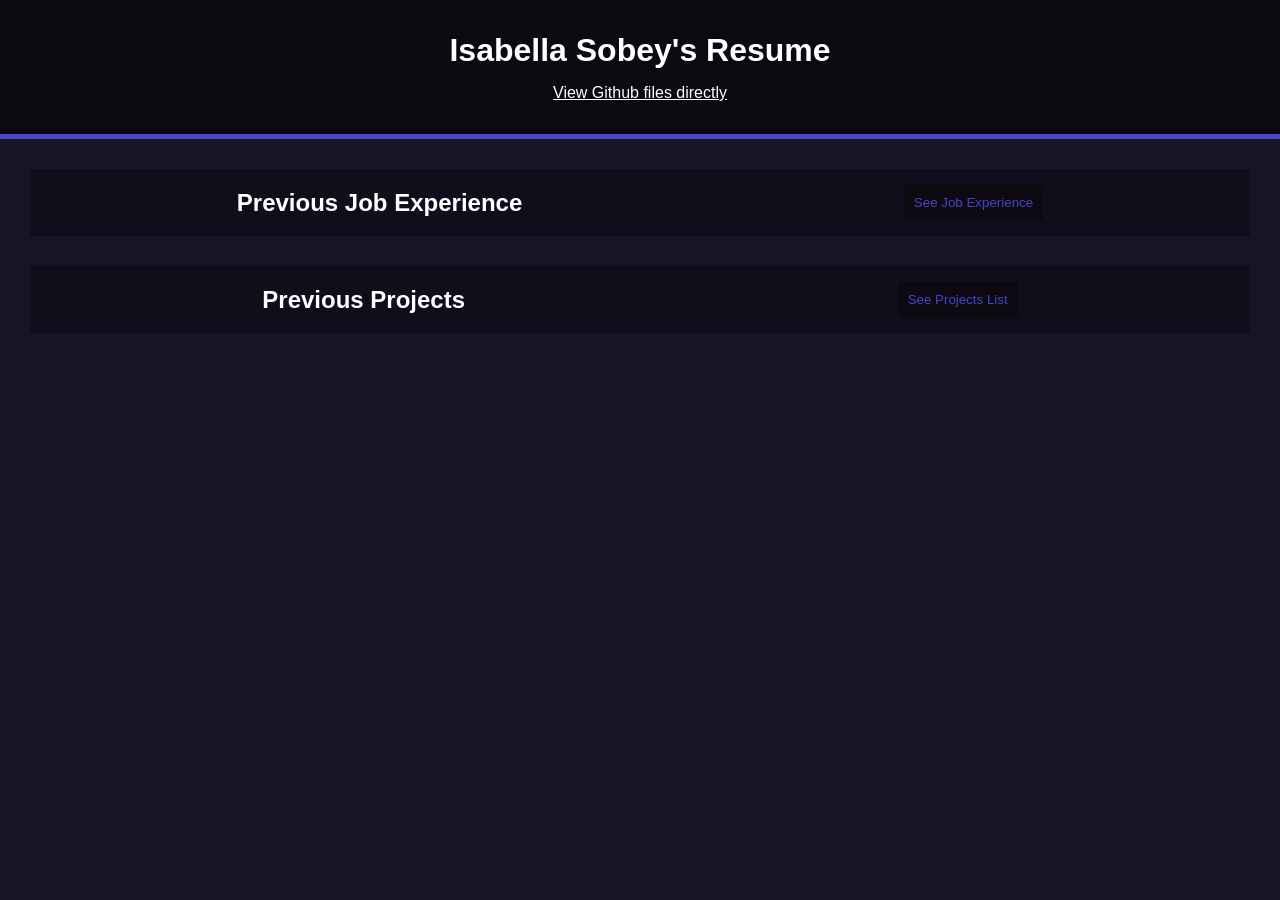
<file: index.html>
<!DOCTYPE html>
<html lang="en">
    <head>
        <link rel="stylesheet" href="styles.css"/>
        <meta charset="UTF-8">
        <meta name="viewport" content="width=device-width, initial-scale=1.0"/>
        <div class="heading">
            <h1 id="index-name">Isabella Sobey's Resume</h1>
            <a id="link" href="https://github.com/IssyUP2U/Resume">View Github files directly</a>
        </div>
    </head>
<div class="flex-container">
    <body>
        <div class="item">
            <div class="section"><p class="title">Previous Job Experience</p>
            <span class="index-button">
                <button id="goTo" type="button" onclick="myFunction()">See Job Experience</button>
            </span>
                <script>
                function myFunction() {
                    var col=document.getElementById("goTo");
                    col.style.backgroundColor="#000000";
                    window.location.href = "job_experience.html";
                    }
                </script>
            </div>
        </div>
    </body>

    <body>
        <div class="item index">
            <div class="section"><p class="title">Previous Projects</p>
            <span class="index-button">
                <button id="goTo" type="button" onclick="myFunction2()">See Projects List</button>
            </span>
                <script>
                function myFunction2() {
                    var col=document.getElementById("goTo");
                    col.style.backgroundColor="#000000";
                    window.location.href = "previous_Projects.html";
                    }
                </script>
            </div>
        </div>
    </body>
</div>
</html>
</file>
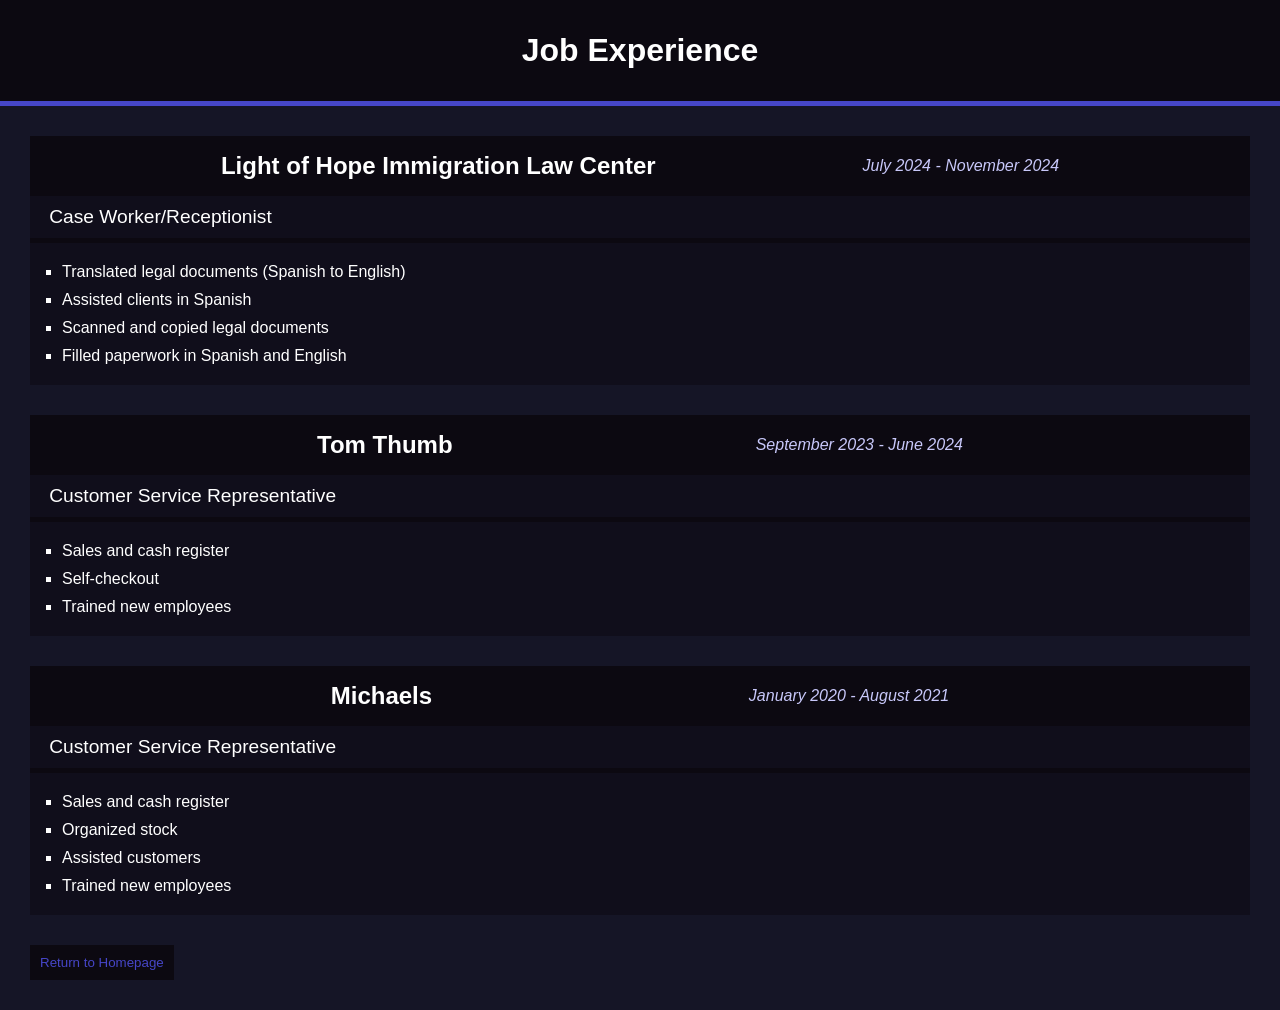
<file: job_experience.html>
<!DOCTYPE html>
<html lang="en">
    <head>
        <link rel="stylesheet" href="styles.css"/>
        <meta charset="UTF-8"/>
        <meta name="viewport" content="width=device-width, initial-scale=1.0"/>
        <div class="heading">
            <h1>Job Experience</h1>
        </div>
    </head>

    <body>
        <div class="item">
            <span class="title-flex"><p class="company">Light of Hope Immigration Law Center</p>
            <p class="duration">July 2024 - November 2024</p></span>
            <p class="position">Case Worker/Receptionist</p>
            <div></div>
            <ul>
                <li>Translated legal documents (Spanish to English)</li>
                <li>Assisted clients in Spanish</li>
                <li>Scanned and copied legal documents</li>
                <li>Filled paperwork in Spanish and English</li>
            </ul>
        </div>

        <div class="item">
            <span class="title-flex"><p class="company">Tom Thumb</p>
            <p class="duration">September 2023 - June 2024</p></span>
            <p class="position">Customer Service Representative</p>
            <div></div>
            <ul>
                <li> Sales and cash register</li>
                <li> Self-checkout</li>
                <li> Trained new employees</li>
            </ul>
        </div>

        <div class="item">
            <span class="title-flex"><p class="company">Michaels</p>
            <p class="duration">January 2020 - August 2021</p></span>
            <p class="position">Customer Service Representative</p>
            <div></div>
            <ul>
                <li>Sales and cash register</li>
                <li>Organized stock</li>
                <li>Assisted customers</li>
                <li>Trained new employees</li>
            </ul>
        </div>
        <button id="return" type="button" onclick="myFunction()">Return to Homepage</button>
        <script>
            function myFunction() {
                var col=document.getElementById("return");
                col.style.backgroundColor="#000000"; 
                window.location.href = "index.html";
            }
        </script>
    </body>
    
</html>
</file>
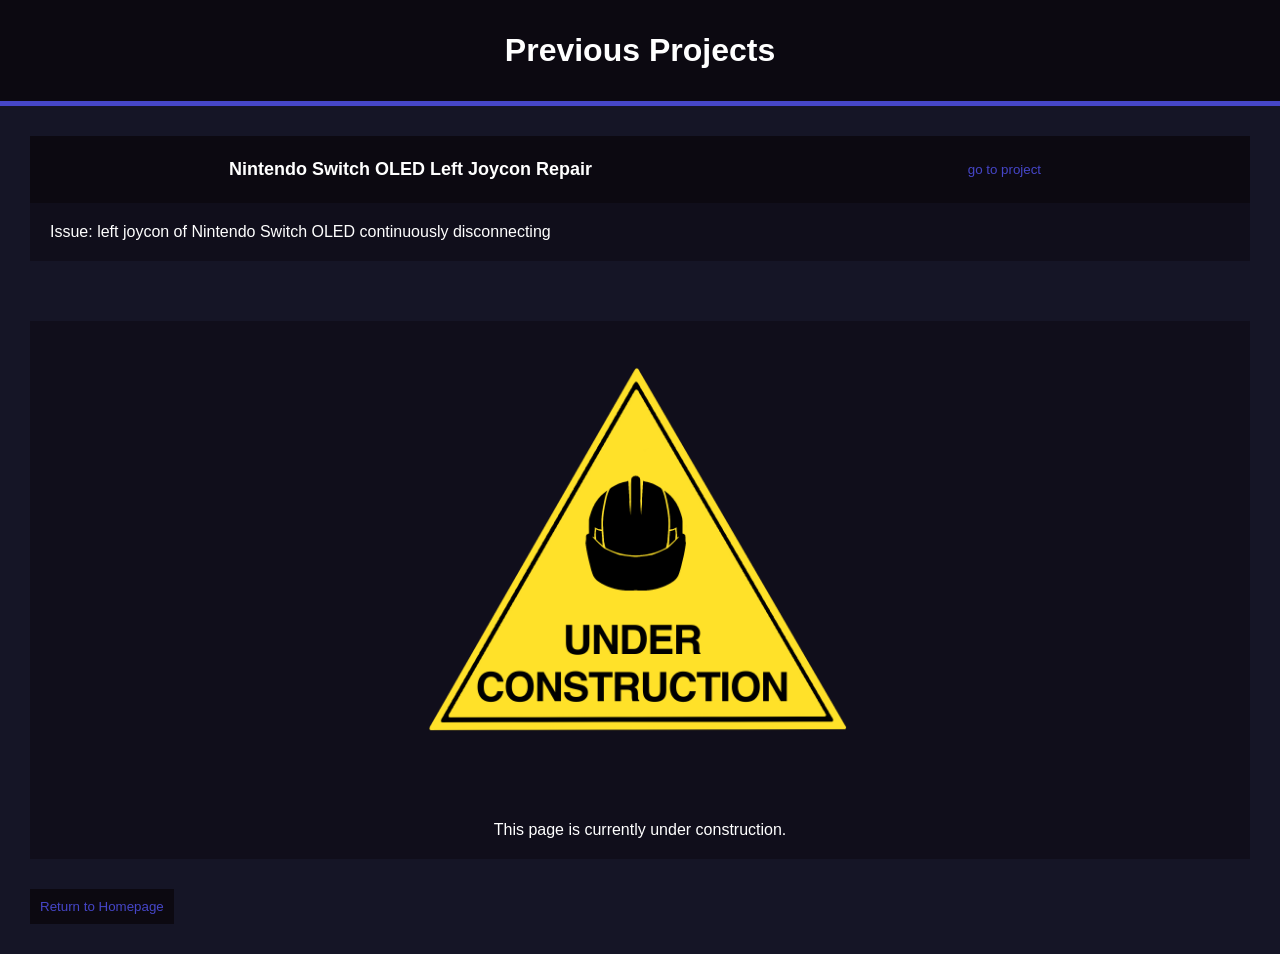
<file: previous_Projects.html>
<!DOCTYPE html>
<html lang="en">
    <head>
        <link rel="stylesheet" href="styles.css"/>
        <meta charset="UTF-8"/>
        <meta name="viewport" content="width=device-width, initial-scale=1.0"/>
        <div class="heading">
            <h1>Previous Projects</h1>
        </div>
    </head>

    <div class="flex-container">
        <body>
            <div class="item">
                <span class="title-flex"
                <div class="section"><p class="title minor">Nintendo Switch OLED Left Joycon Repair</p>
                <span class="index-button">
                    <button id="goTo" type="button" onclick="myFunction2()">go to project</button>
                </span>
                </span>
                    <script>
                    function myFunction2() {
                        var col=document.getElementById("goTo");
                        col.style.backgroundColor="#000000";
                        window.location.href = "https://github.com/IssyUP2U/Nintendo-Switch-OLED-Repair-Left-Joycon-Disconnecting-";
                        }
                    </script>
                    <p class="description">Issue: left joycon of Nintendo Switch OLED continuously disconnecting</p>
                </div>
            </div>
        </body>
    </div>

    <body>
        <div class="item">
        <img src="WIP.png" alt="This page is under construction"/>
        <div class="wip">This page is currently under construction.</div>
        </div>

        <button id="return" type="button" onclick="myFunction()">Return to Homepage</button>
        <script>
            function myFunction() {
                var col=document.getElementById("return");
                col.style.backgroundColor="#000000"; 
                window.location.href = "index.html";
            }
        </script>
    </body>
</html>
</file>
<file: styles.css>
* {
    font-family: sans-serif;
    color: #fff;
    margin: auto;
}
body {
    background-color: rgb(21, 21, 38);
}
button {
    background-color: rgb(12,9,17);
    color: rgb(70,70,200);
    margin: 30px;
    margin-top: 0;
    padding: 10px;
    border: none;
    cursor: pointer;
}
ul {
    list-style-type: square;
    padding: 15px 2em;
}
li {
    padding: 5px 0;
}
.title-flex {
    display: flex;
    flex-direction: row;
    flex-wrap: nowrap;
    align-content:start;
    background-color: rgb(12,9,17);
    padding:1em;
}
.index-button {
    place-items: end;
}
.item .index {
    display: flex;
}
.flex-container {
    display: flex;
    flex-direction: column;
}
.section {
    display: flex;
    flex-direction: row;
    flex-wrap: nowrap;
    justify-content: space-between;
    padding:1em;
}
.heading {
    width: vw;
    height: vh;
    padding: 2em;
    background-color: rgb(12, 9, 17);
    border-bottom: 5px solid rgb(70,70,200);
    text-align: center;
}
.item {
    margin: 30px;
    margin-bottom: 0;
    background-color: rgba(12, 9, 17,.5);
}
.item:last-of-type {
    margin-bottom: 30px;
}
.company, .title {
    font-weight: 600;
    font-size: x-large;
    display: inline-block;
}
.duration {
    font-style: italic;
    font-size: medium;
    font-weight: 100;
    color: rgb(200,200,250);
    margin-left: 2em;
}
.position {
    font-size: larger;
    margin: 0;
    padding: 10px 1em;
    border-bottom: 5px solid rgb(12, 9, 17);
}
#goTo {
    margin:auto;
    justify-content: flex-end;
}
#goTo:hover, #return:hover {
    background-color: rgb(70,70,200);
    color: rgb(21, 21, 38);
    cursor: pointer;
}
.github {
    text-align: center;
}
#link:hover {
    color: rgb(70,70,200);
}
#index-name{
    padding-bottom: 15px;
}
img {
    display: block;
    width: 50%;
    height: 50%;
    max-width:500px;
    max-height: 500px;
}
.wip {
    display: block;
    text-align: center;
    padding-bottom: 20px;
}
.minor {
    font-weight: bold;
    font-size: large;
}
.description {
    margin: 20px;
}
</file>
